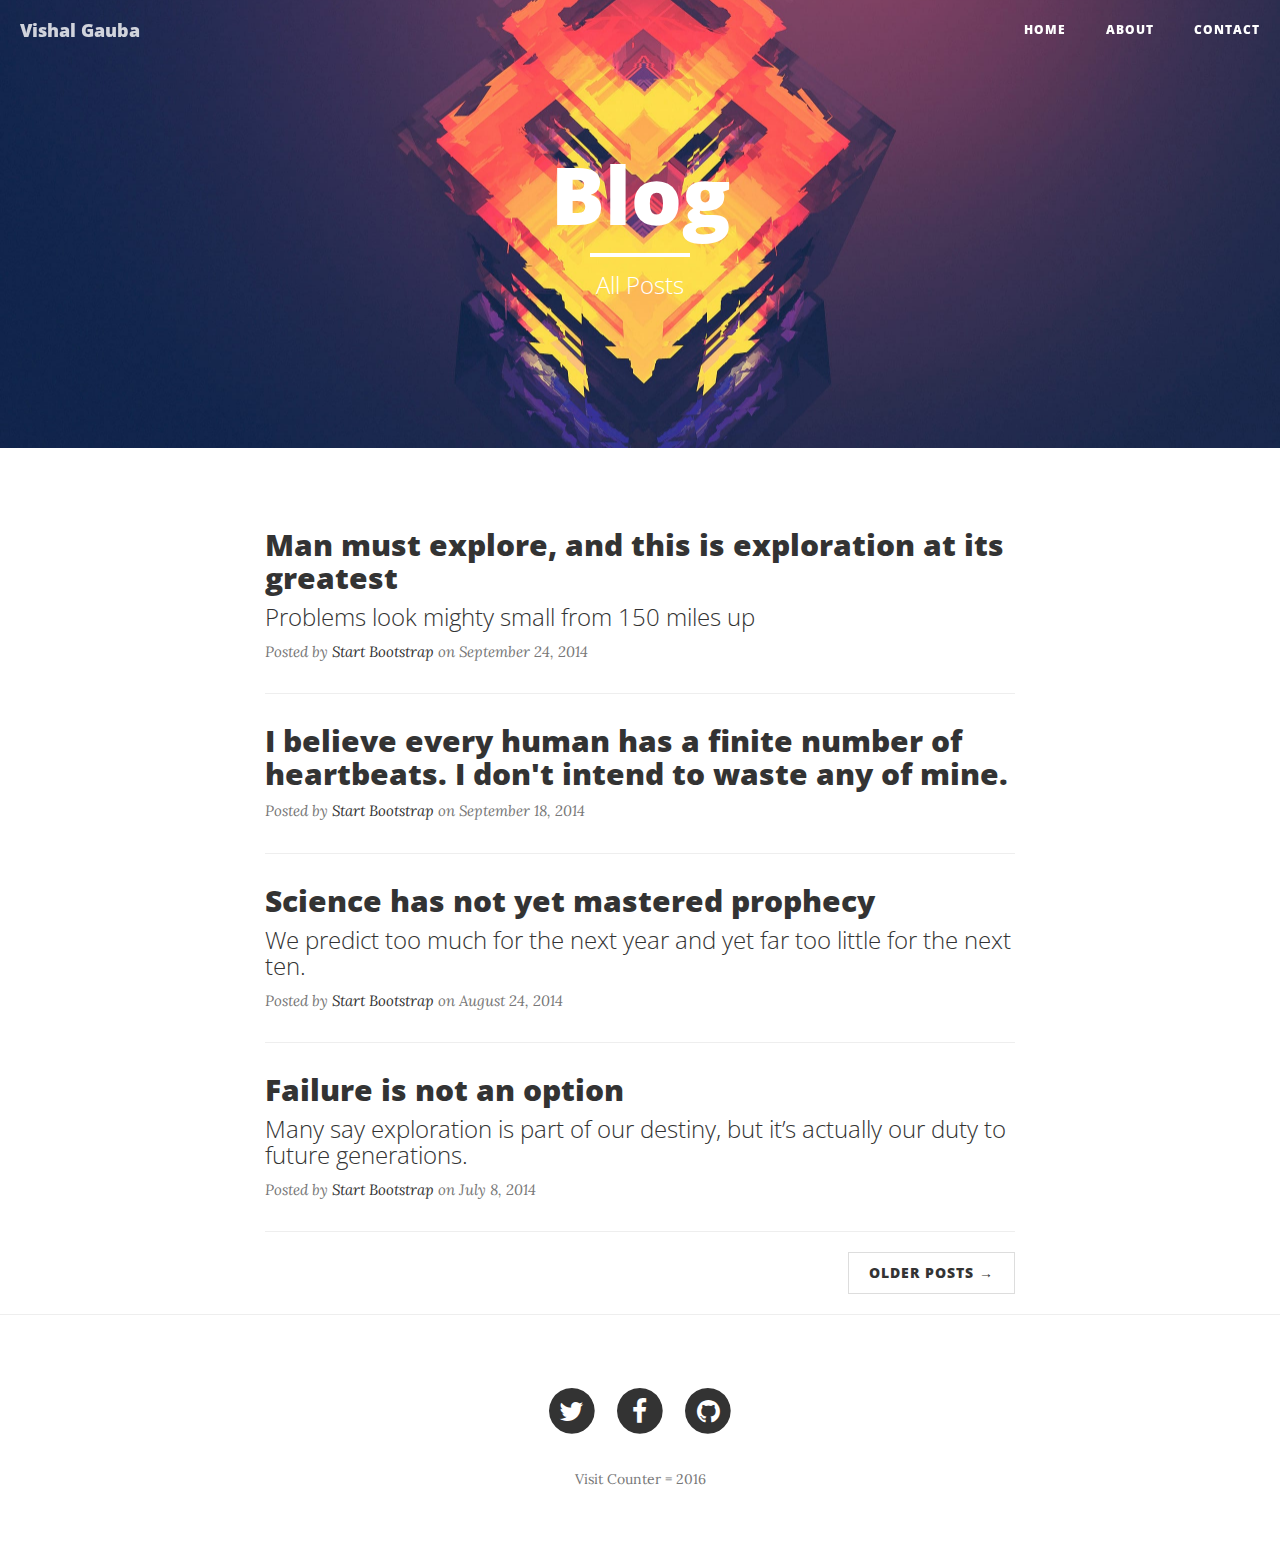
<file: ui/index-old2.html>
<!DOCTYPE html>
<html lang="en">
<head>
    <meta charset="utf-8">
    <meta http-equiv="X-UA-Compatible" content="IE=edge">
    <meta name="viewport" content="width=device-width, initial-scale=1">
    <title>IMAD Blog WebApp</title>
    <link href="vendor/bootstrap/css/bootstrap.min.css" rel="stylesheet">
    <link href="css/clean-blog.min.css" rel="stylesheet">
    <link href="vendor/font-awesome/css/font-awesome.min.css" rel="stylesheet" type="text/css">
    <link href='https://fonts.googleapis.com/css?family=Lora:400,700,400italic,700italic' rel='stylesheet' type='text/css'>
    <link href='https://fonts.googleapis.com/css?family=Open+Sans:300italic,400italic,600italic,700italic,800italic,400,300,600,700,800' rel='stylesheet' type='text/css'>
</head>
<body>
    <nav class="navbar navbar-default navbar-custom navbar-fixed-top">
        <div class="container-fluid">
            <div class="navbar-header page-scroll">
                <button type="button" class="navbar-toggle" data-toggle="collapse" data-target="#bs-example-navbar-collapse-1">
                    <span class="sr-only">Toggle navigation</span>
                    Menu <i class="fa fa-bars"></i>
                </button>
                <a class="navbar-brand" href="index.html">Vishal Gauba</a>
            </div>
            <div class="collapse navbar-collapse" id="bs-example-navbar-collapse-1">
                <ul class="nav navbar-nav navbar-right">
                    <li>
                        <a href="index.html">Home</a>
                    </li>
                    <li>
                        <a href="about.html">About</a>
                    </li>
                    <li>
                        <a href="contact.html">Contact</a>
                    </li>
                </ul>
            </div>
        </div>
    </nav>
    <header class="intro-header" style="background-image: url('img/home-bg.jpg')">
        <div class="container">
            <div class="row">
                <div class="col-lg-8 col-lg-offset-2 col-md-10 col-md-offset-1">
                    <div class="site-heading">
                        <h1>Blog</h1>
                        <hr class="small">
                        <span class="subheading">All Posts</span>
                    </div>
                </div>
            </div>
        </div>
    </header>
    <div class="container">
        <div class="row">
            <div class="col-lg-8 col-lg-offset-2 col-md-10 col-md-offset-1">
                <div class="post-preview">
                    <a href="post.html">
                        <h2 class="post-title">
                            Man must explore, and this is exploration at its greatest
                        </h2>
                        <h3 class="post-subtitle">
                            Problems look mighty small from 150 miles up
                        </h3>
                    </a>
                    <p class="post-meta">Posted by <a href="#">Start Bootstrap</a> on September 24, 2014</p>
                </div>
                <hr>
                <div class="post-preview">
                    <a href="post.html">
                        <h2 class="post-title">
                            I believe every human has a finite number of heartbeats. I don't intend to waste any of mine.
                        </h2>
                    </a>
                    <p class="post-meta">Posted by <a href="#">Start Bootstrap</a> on September 18, 2014</p>
                </div>
                <hr>
                <div class="post-preview">
                    <a href="post.html">
                        <h2 class="post-title">
                            Science has not yet mastered prophecy
                        </h2>
                        <h3 class="post-subtitle">
                            We predict too much for the next year and yet far too little for the next ten.
                        </h3>
                    </a>
                    <p class="post-meta">Posted by <a href="#">Start Bootstrap</a> on August 24, 2014</p>
                </div>
                <hr>
                <div class="post-preview">
                    <a href="post.html">
                        <h2 class="post-title">
                            Failure is not an option
                        </h2>
                        <h3 class="post-subtitle">
                            Many say exploration is part of our destiny, but it’s actually our duty to future generations.
                        </h3>
                    </a>
                    <p class="post-meta">Posted by <a href="#">Start Bootstrap</a> on July 8, 2014</p>
                </div>
                <hr>
                <ul class="pager">
                    <li class="next">
                        <a href="#">Older Posts &rarr;</a>
                    </li>
                </ul>
            </div>
        </div>
    </div>
    <hr>
    <footer>
        <div class="container">
            <div class="row">
                <div class="col-lg-8 col-lg-offset-2 col-md-10 col-md-offset-1">
                    <ul class="list-inline text-center">
                        <li>
                            <a href="#">
                                <span class="fa-stack fa-lg">
                                    <i class="fa fa-circle fa-stack-2x"></i>
                                    <i class="fa fa-twitter fa-stack-1x fa-inverse"></i>
                                </span>
                            </a>
                        </li>
                        <li>
                            <a href="#">
                                <span class="fa-stack fa-lg">
                                    <i class="fa fa-circle fa-stack-2x"></i>
                                    <i class="fa fa-facebook fa-stack-1x fa-inverse"></i>
                                </span>
                            </a>
                        </li>
                        <li>
                            <a href="#">
                                <span class="fa-stack fa-lg">
                                    <i class="fa fa-circle fa-stack-2x"></i>
                                    <i class="fa fa-github fa-stack-1x fa-inverse"></i>
                                </span>
                            </a>
                        </li>
                    </ul>
                    <p class="copyright text-muted">Visit Counter =  <span>2016</span></p>
                </div>
            </div>
        </div>
    </footer>
    <script src="vendor/jquery/jquery.min.js"></script>
    <script src="vendor/bootstrap/js/bootstrap.min.js"></script>
    <script src="js/jqBootstrapValidation.js"></script>
    <script src="js/contact_me.js"></script>
    <script src="js/clean-blog.min.js"></script>
</body>
</html>
</file>
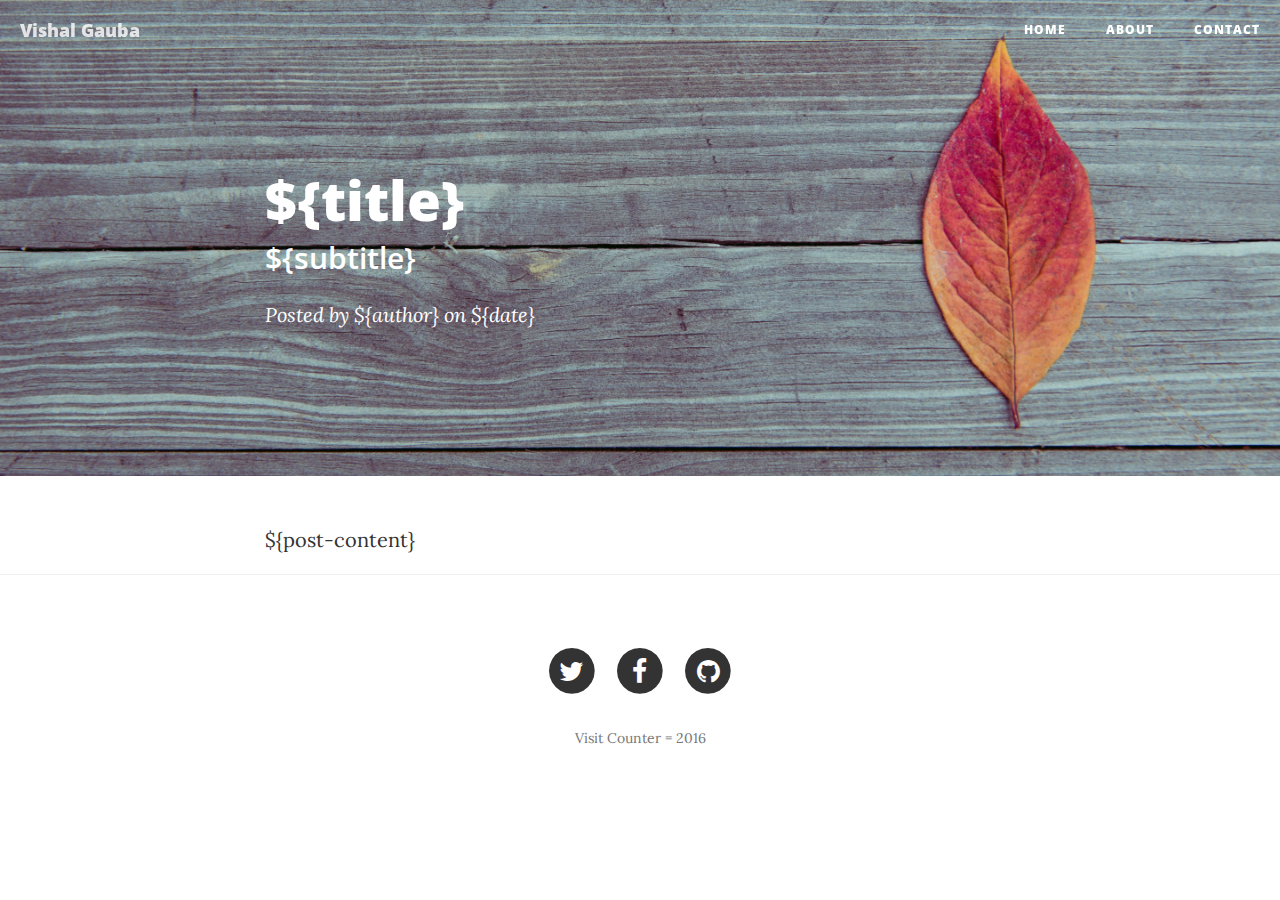
<file: ui/post.html>
<!DOCTYPE html>
<html lang="en">
<head>
    <meta charset="utf-8">
    <meta http-equiv="X-UA-Compatible" content="IE=edge">
    <meta name="viewport" content="width=device-width, initial-scale=1">
    <title>${title}</title>
    <link href="vendor/bootstrap/css/bootstrap.min.css" rel="stylesheet">
    <link href="css/clean-blog.min.css" rel="stylesheet">
    <link href="vendor/font-awesome/css/font-awesome.min.css" rel="stylesheet" type="text/css">
    <link href='https://fonts.googleapis.com/css?family=Lora:400,700,400italic,700italic' rel='stylesheet' type='text/css'>
    <link href='https://fonts.googleapis.com/css?family=Open+Sans:300italic,400italic,600italic,700italic,800italic,400,300,600,700,800' rel='stylesheet' type='text/css'>
</head>
<body>
    <nav class="navbar navbar-default navbar-custom navbar-fixed-top">
        <div class="container-fluid">
            <div class="navbar-header page-scroll">
                <button type="button" class="navbar-toggle" data-toggle="collapse" data-target="#bs-example-navbar-collapse-1">
                    <span class="sr-only">Toggle navigation</span>
                    Menu <i class="fa fa-bars"></i>
                </button>
                <a class="navbar-brand" href="index.html">Vishal Gauba</a>
            </div>
            <div class="collapse navbar-collapse" id="bs-example-navbar-collapse-1">
                <ul class="nav navbar-nav navbar-right">
                    <li>
                        <a href="index.html">Home</a>
                    </li>
                    <li>
                        <a href="about.html">About</a>
                    </li>
                    <li>
                        <a href="contact.html">Contact</a>
                    </li>
                </ul>
            </div>
        </div>
    </nav>
    <header class="intro-header" style="background-image: url('img/post-bg.jpg')">
        <div class="container">
            <div class="row">
                <div class="col-lg-8 col-lg-offset-2 col-md-10 col-md-offset-1">
                    <div class="post-heading">
                        <h1>${title}</h1>
                        <h2 class="subheading">${subtitle}</h2>
                        <span class="meta">Posted by <a href="#">${author}</a> on ${date}</span>
                    </div>
                </div>
            </div>
        </div>
    </header>
    <article>
        <div class="container">
            <div class="row">
                <div class="col-lg-8 col-lg-offset-2 col-md-10 col-md-offset-1">
                    ${post-content}
                </div>
            </div>
        </div>
    </article>
    <hr>
    <footer>
        <div class="container">
            <div class="row">
                <div class="col-lg-8 col-lg-offset-2 col-md-10 col-md-offset-1">
                    <ul class="list-inline text-center">
                        <li>
                            <a href="#">
                                <span class="fa-stack fa-lg">
                                    <i class="fa fa-circle fa-stack-2x"></i>
                                    <i class="fa fa-twitter fa-stack-1x fa-inverse"></i>
                                </span>
                            </a>
                        </li>
                        <li>
                            <a href="#">
                                <span class="fa-stack fa-lg">
                                    <i class="fa fa-circle fa-stack-2x"></i>
                                    <i class="fa fa-facebook fa-stack-1x fa-inverse"></i>
                                </span>
                            </a>
                        </li>
                        <li>
                            <a href="#">
                                <span class="fa-stack fa-lg">
                                    <i class="fa fa-circle fa-stack-2x"></i>
                                    <i class="fa fa-github fa-stack-1x fa-inverse"></i>
                                </span>
                            </a>
                        </li>
                    </ul>
                    <p class="copyright text-muted">Visit Counter =  <span>2016</span></p>
                </div>
            </div>
        </div>
    </footer>
    <script src="vendor/jquery/jquery.min.js"></script>
    <script src="vendor/bootstrap/js/bootstrap.min.js"></script>
    <script src="js/jqBootstrapValidation.js"></script>
    <script src="js/contact_me.js"></script>
    <script src="js/clean-blog.min.js"></script>
</body>
</html>
</file>
<file: ui/css/clean-blog.min.css>
/*!
 * Start Bootstrap - Clean Blog v3.3.7+1 (http://startbootstrap.com/template-overviews/clean-blog)
 * Copyright 2013-2016 Start Bootstrap
 * Licensed under MIT (https://github.com/BlackrockDigital/startbootstrap/blob/gh-pages/LICENSE)
 */img{max-width: 100%;height:auto}a,body{color:#333}.navbar-custom .nav li a,.navbar-custom .navbar-brand,h1,h2,h3,h4,h5,h6{font-weight:800}.caption,.intro-header .page-heading,.intro-header .site-heading,footer .copyright{text-align:center}body{font-family:Lora,'Times New Roman',serif;font-size:20px;-webkit-tap-highlight-color:#0085A1}.intro-header .page-heading .subheading,.intro-header .post-heading .subheading,.intro-header .site-heading .subheading,.navbar-custom,h1,h2,h3,h4,h5,h6{font-family:'Open Sans','Helvetica Neue',Helvetica,Arial,sans-serif}p{line-height:1.5;margin:30px 0}p a{text-decoration:underline}a:focus,a:hover{color:#0085A1}a img:focus,a img:hover{cursor:zoom-in}blockquote{color:#777;font-style:italic}hr.small{max-width:100px;margin:15px auto;border-width:4px;border-color:#fff}.navbar-custom{position:absolute;top:0;left:0;width:100%;z-index:3}.navbar-custom .navbar-header .navbar-toggle{color:#777;font-weight:800;text-transform:uppercase;font-size:12px}.navbar-custom .nav li a{text-transform:uppercase;font-size:12px;letter-spacing:1px}@media only screen and (min-width:768px){.navbar-custom{background:0 0;border-bottom:1px solid transparent}.navbar-custom .navbar-brand{color:#fff;padding:20px}.navbar-custom .navbar-brand:focus,.navbar-custom .navbar-brand:hover{color:rgba(255,255,255,.8)}.navbar-custom .nav li a{color:#fff;padding:20px}.navbar-custom .nav li a:focus,.navbar-custom .nav li a:hover{color:rgba(255,255,255,.8)}}@media only screen and (min-width:1170px){.navbar-custom{-webkit-transition:background-color .3s;-moz-transition:background-color .3s;transition:background-color .3s;-webkit-transform:translate3d(0,0,0);-moz-transform:translate3d(0,0,0);-ms-transform:translate3d(0,0,0);-o-transform:translate3d(0,0,0);transform:translate3d(0,0,0);-webkit-backface-visibility:hidden;backface-visibility:hidden}.navbar-custom.is-fixed{position:fixed;top:-61px;background-color:rgba(255,255,255,.9);border-bottom:1px solid #f2f2f2;-webkit-transition:-webkit-transform .3s;-moz-transition:-moz-transform .3s;transition:transform .3s}.navbar-custom.is-fixed .navbar-brand{color:#333}.navbar-custom.is-fixed .navbar-brand:focus,.navbar-custom.is-fixed .navbar-brand:hover{color:#0085A1}.navbar-custom.is-fixed .nav li a{color:#333}.navbar-custom.is-fixed .nav li a:focus,.navbar-custom.is-fixed .nav li a:hover{color:#0085A1}.navbar-custom.is-visible{-webkit-transform:translate3d(0,100%,0);-moz-transform:translate3d(0,100%,0);-ms-transform:translate3d(0,100%,0);-o-transform:translate3d(0,100%,0);transform:translate3d(0,100%,0)}}.intro-header{background:center center no-repeat;-webkit-background-size:cover;-moz-background-size:cover;background-size:cover;-o-background-size:cover;margin-bottom:50px}.intro-header .page-heading,.intro-header .post-heading,.intro-header .site-heading{padding:100px 0 50px;color:#fff}.intro-header .page-heading h1,.intro-header .site-heading h1{margin-top:0;font-size:50px}.intro-header .page-heading .subheading,.intro-header .site-heading .subheading{font-size:24px;line-height:1.1;display:block;font-weight:300;margin:10px 0 0}@media only screen and (min-width:768px){.intro-header .page-heading,.intro-header .post-heading,.intro-header .site-heading{padding:150px 0}.intro-header .page-heading h1,.intro-header .site-heading h1{font-size:80px}}.intro-header .post-heading h1{font-size:35px}.intro-header .post-heading .meta,.intro-header .post-heading .subheading{line-height:1.1;display:block}.intro-header .post-heading .subheading{font-size:24px;margin:10px 0 30px;font-weight:600}.intro-header .post-heading .meta{font-family:Lora,'Times New Roman',serif;font-style:italic;font-weight:300;font-size:20px}.intro-header .post-heading .meta a{color:#fff}@media only screen and (min-width:768px){.intro-header .post-heading h1{font-size:55px}.intro-header .post-heading .subheading{font-size:30px}}.post-preview>a{color:#333}.post-preview>a:focus,.post-preview>a:hover{text-decoration:none;color:#0085A1}.post-preview>a>.post-title{font-size:30px;margin-top:30px;margin-bottom:10px}.post-preview>a>.post-subtitle{margin:0 0 10px;font-weight:200}.post-preview>.post-meta{color:#777;font-size:15px;font-style:italic;margin-top:0}.post-preview>.post-meta>a{text-decoration:none;color:#333}.post-preview>.post-meta>a:focus,.post-preview>.post-meta>a:hover{color:#0085A1;text-decoration:underline}@media only screen and (min-width:768px){.post-preview>a>.post-title{font-size:30px}}.section-heading{font-size:36px;margin-top:60px;font-weight:700}.btn,.pager li>a,.pager li>span{font-family:'Open Sans','Helvetica Neue',Helvetica,Arial,sans-serif;text-transform:uppercase;font-weight:800;letter-spacing:1px}.caption{font-size:14px;padding:10px;font-style:italic;margin:0;display:block;border-bottom-right-radius:5px;border-bottom-left-radius:5px}footer{padding:50px 0 65px}footer .list-inline{margin:0;padding:0}footer .copyright{font-size:14px;margin-bottom:0}.floating-label-form-group{font-size:14px;position:relative;margin-bottom:0;padding-bottom:.5em;border-bottom:1px solid #eee}.floating-label-form-group input,.floating-label-form-group textarea{z-index:1;position:relative;padding-right:0;padding-left:0;border:none;border-radius:0;font-size:1.5em;background:0 0;box-shadow:none!important;resize:none}.floating-label-form-group label{display:block;z-index:0;position:relative;top:2em;margin:0;font-size:.85em;line-height:1.764705882em;vertical-align:middle;vertical-align:baseline;opacity:0;-webkit-transition:top .3s ease,opacity .3s ease;-moz-transition:top .3s ease,opacity .3s ease;-ms-transition:top .3s ease,opacity .3s ease;transition:top .3s ease,opacity .3s ease}.floating-label-form-group::not(:first-child){padding-left:14px;border-left:1px solid #eee}.floating-label-form-group-with-value label{top:0;opacity:1}.floating-label-form-group-with-focus label{color:#0085A1}form .row:first-child .floating-label-form-group{border-top:1px solid #eee}.btn{font-size:13px;border-radius:0;padding:15px 15px}@media only screen and (max-width: 500px) {.hide{display: none;}}.btn-lg{font-size:16px;padding:25px 35px}.btn-default:focus,.btn-default:hover{background-color:#0085A1;border:1px solid #0085A1;color:#fff}.pager{margin:20px 0 0}.pager li>a,.pager li>span{font-size:14px;padding:10px 20px;background-color:#fff;border-radius:0}.pager li>a:focus,.pager li>a:hover{color:#fff;background-color:#0085A1;border:1px solid #0085A1}.pager .disabled>a,.pager .disabled>a:focus,.pager .disabled>a:hover,.pager .disabled>span{color:#777;background-color:#333;cursor:not-allowed}::-moz-selection{color:#fff;text-shadow:none;background:#0085A1}::selection{color:#fff;text-shadow:none;background:#0085A1}img::selection{color:#fff;background:0 0}img::-moz-selection{color:#fff;background:0 0}
</file>
